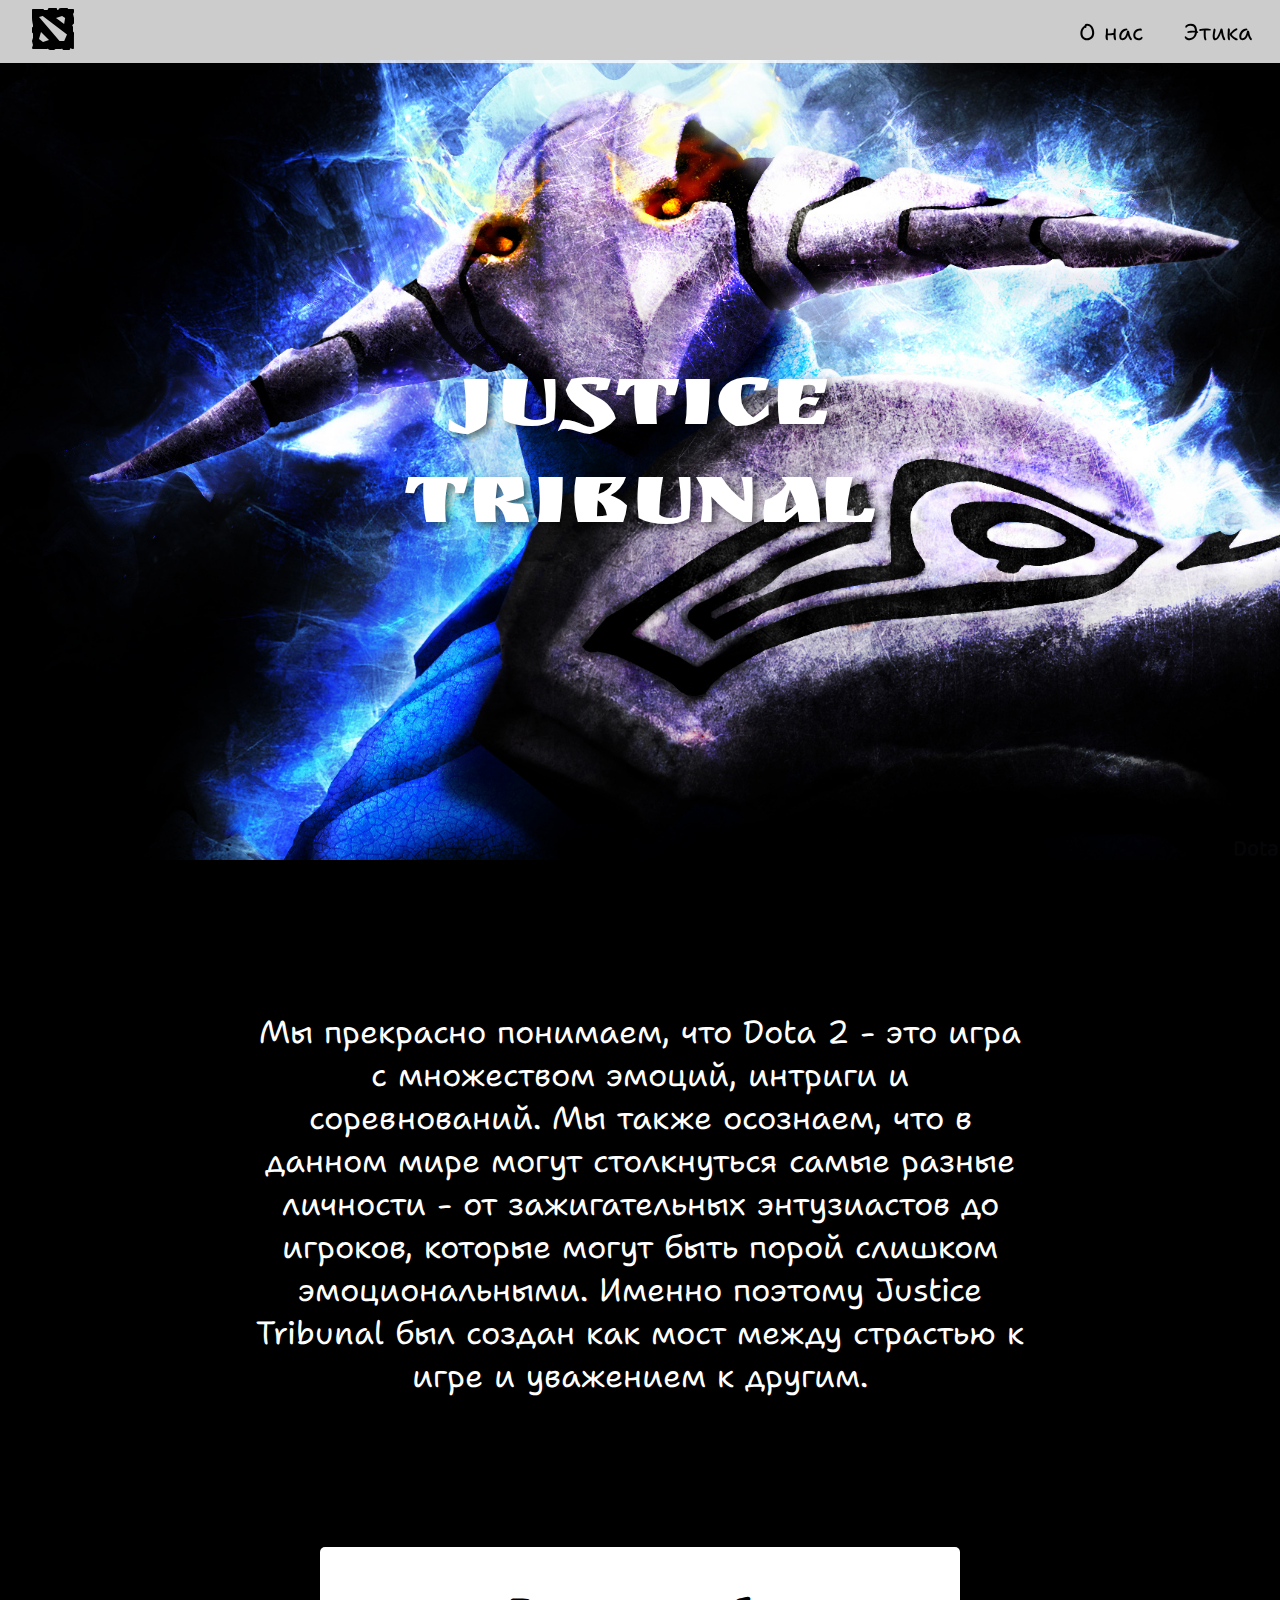
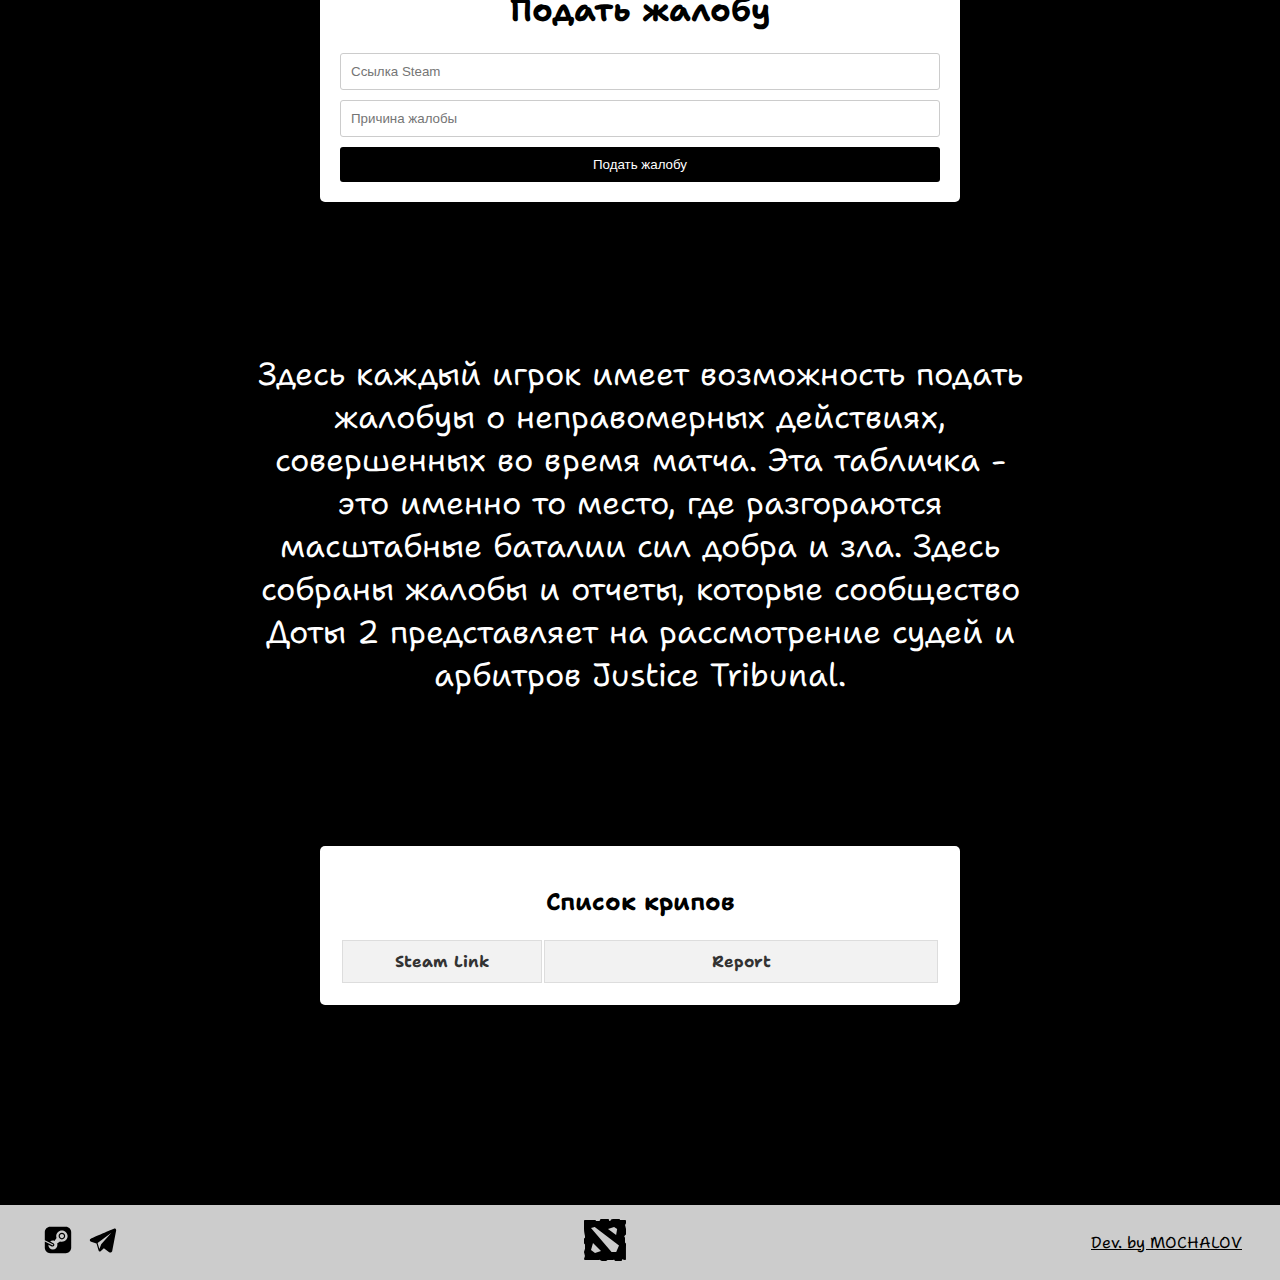
<file: index.html>
<!DOCTYPE html>
<html lang="ru">
<head>
    <meta charset="UTF-8">
    <meta http-equiv="X-UA-Compatible" content="IE=edge">
    <meta name="viewport" content="width=device-width, initial-scale=1.0">
    <title>Justice Tribunal</title>
    
    <link rel="stylesheet" href="styles.css">
    <link rel="shortcut icon"href="main.ico">

    <link rel="preconnect" href="https://fonts.googleapis.com">
    <link rel="preconnect" href="https://fonts.gstatic.com" crossorigin>
    <link href="https://fonts.googleapis.com/css2?family=Ruslan+Display&display=swap" rel="stylesheet">

    <link rel="preconnect" href="https://fonts.googleapis.com">
    <link rel="preconnect" href="https://fonts.gstatic.com" crossorigin>
    <link href="https://fonts.googleapis.com/css2?family=Shantell+Sans:wght@300&display=swap" rel="stylesheet">
</head>
<body>
    <header>
        <a href="index.html"><img class="header_logo" src="img/ico.svg"></a>
        <ul class="menu">
            <a href="about.html"><li>О нас</li></a>
            <a href="ethics.html"><li>Этика</li></a>
        </ul>
    </header>
    <main>
        <div class="main_img">
            <div class="main_text">
                <p>Justice Tribunal</p>
            </div>
        </div>
        <div class="about">
            <p>
                Мы прекрасно понимаем, что Dota 2 - это игра с множеством эмоций, интриги и соревнований. 
                Мы также осознаем, что в данном мире могут столкнуться самые разные личности - от зажигательных
                энтузиастов до игроков, которые могут быть порой слишком эмоциональными. Именно поэтому Justice Tribunal 
                был создан как мост между страстью к игре и уважением к другим.
            </p>
        </div>
            <div class="container">
                <h1>Подать жалобу</h1>
                <div class="form">
                <input type="text" id="steamLink" placeholder="Ссылка Steam">
                <input type="text" id="complaintReason" placeholder="Причина жалобы">
                <button onclick="submitComplaint()">Подать жалобу</button>
                </div>
            </div>
            <div class="about">
                <p>
                    Здесь каждый игрок имеет возможность подать жалобуы о неправомерных действиях, 
                    совершенных во время матча.

                    Эта табличка - это именно то место, где разгораются масштабные баталии сил добра и зла. Здесь собраны жалобы и отчеты, 
                    которые сообщество Доты 2 представляет на рассмотрение судей и арбитров Justice Tribunal.
                </p>
            </div>
            <div class="container">
                <h2 class="table_title">Список крипов</h2>
                <table>
                    <thead>
                        <tr class="table_tr">
                            <th>Steam Link</th>
                            <th>Report</th>
                        </tr>
                    </thead>
                    <tbody id="data">
                        
                    </tbody>
                </table>
            </div>
    </main>
    <footer>
        <div class="footer_div">
            <ul class="social_ul">
                <a href=""><img class="social_img" src="img/steam.svg"></a>
                <a href=""><img class="social_img" src="img/tg.svg"></a>
            </ul>
            <div class="footer_logo">
                <img class="" src="img/ico.svg" height="50px">
            </div>
            <a class="link_mochalov" href="http://mochalov.tech/" target="_blank">
                <p>Dev. by MOCHALOV</p>
            </a>
        </div>
    </footer>
    <script src="script.js"></script>
</body>
</html>
</file>
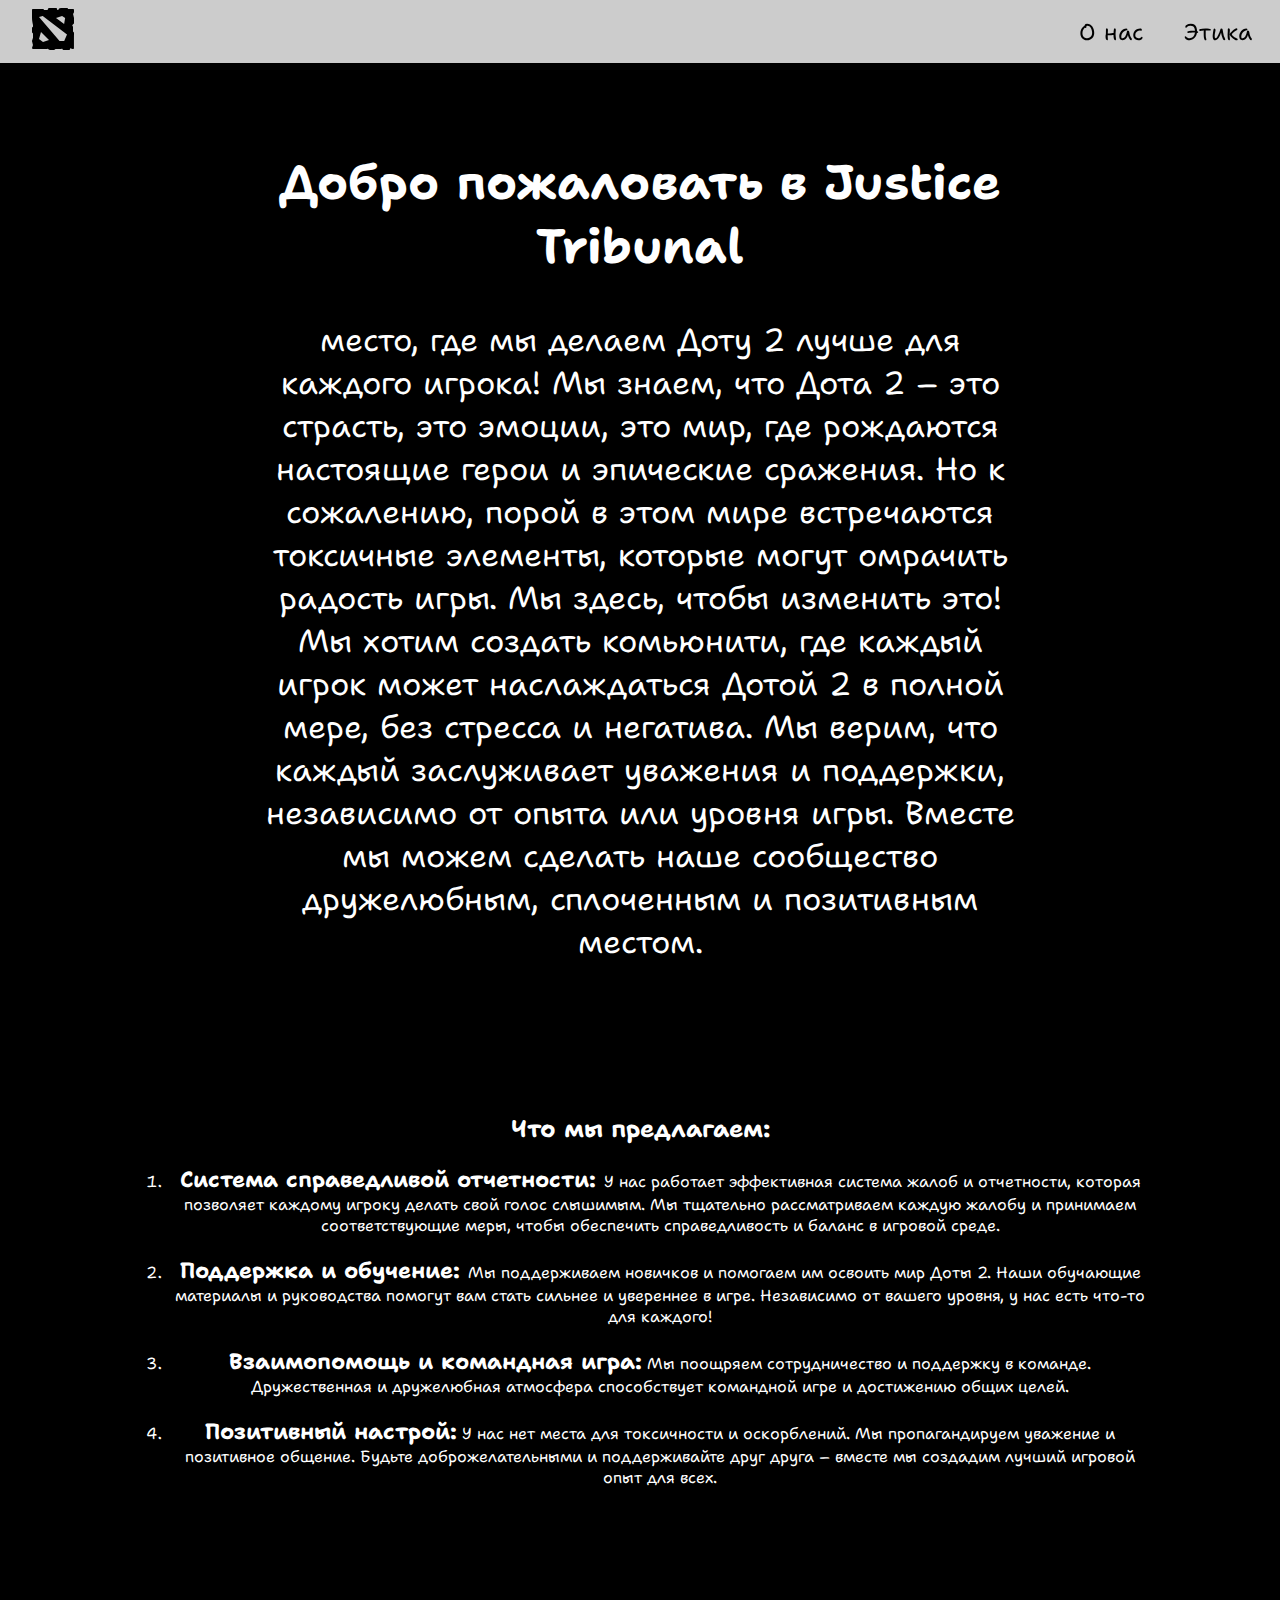
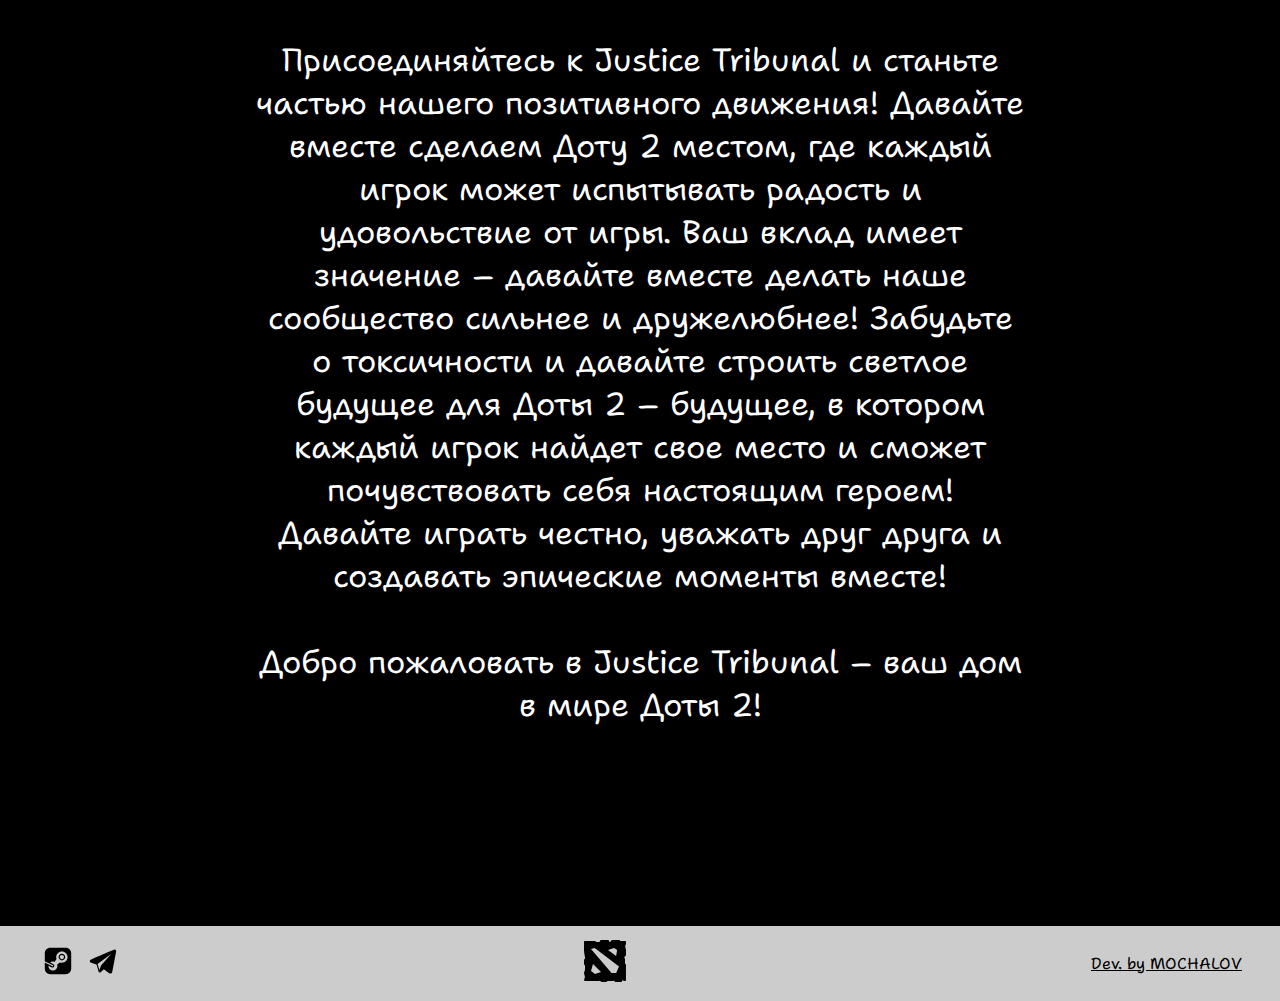
<file: about.html>
<!DOCTYPE html>
<html lang="ru">
<head>
    <meta charset="UTF-8">
    <meta http-equiv="X-UA-Compatible" content="IE=edge">
    <meta name="viewport" content="width=device-width, initial-scale=1.0">
    <title>Justice Tribunal</title>
    
    <link rel="stylesheet" href="styles.css">
    <link rel="shortcut icon"href="main.ico">

    <link rel="preconnect" href="https://fonts.googleapis.com">
    <link rel="preconnect" href="https://fonts.gstatic.com" crossorigin>
    <link href="https://fonts.googleapis.com/css2?family=Ruslan+Display&display=swap" rel="stylesheet">

    <link rel="preconnect" href="https://fonts.googleapis.com">
    <link rel="preconnect" href="https://fonts.gstatic.com" crossorigin>
    <link href="https://fonts.googleapis.com/css2?family=Shantell+Sans:wght@300&display=swap" rel="stylesheet">
</head>
<body>
    <header>
        <a href="index.html"><img class="header_logo" src="img/ico.svg"></a>
        <ul class="menu">
            <a href="about.html"><li>О нас</li></a>
            <a href="ethics.html"><li>Этика</li></a>
        </ul>
    </header>
    <main>
        <div class="ethics_text">
            <h2>Добро пожаловать в Justice Tribunal </h2>
            <p>
                место, где мы делаем Доту 2 лучше для каждого игрока! Мы знаем, что Дота 2 – это страсть, это эмоции, это мир,
                 где рождаются настоящие герои и эпические сражения. Но к сожалению, порой в этом мире встречаются токсичные элементы, 
                 которые могут омрачить радость игры.
                 Мы здесь, чтобы изменить это! Мы хотим создать комьюнити, где каждый игрок может наслаждаться Дотой 2 в полной мере, 
                 без стресса и негатива. Мы верим, что каждый заслуживает уважения и поддержки, независимо от опыта или уровня игры. 
                 Вместе мы можем сделать наше сообщество дружелюбным, сплоченным и позитивным местом.
            </p>
        </div>
        <div class="recomendation">
            <h2>Что мы предлагаем:</h2>
            <ul>
                <li><b>Система справедливой отчетности: </b> У нас работает эффективная система жалоб и отчетности, которая позволяет 
                    каждому игроку делать свой голос слышимым. Мы тщательно рассматриваем каждую жалобу и принимаем соответствующие меры, 
                    чтобы обеспечить справедливость и баланс в игровой среде.</li>
                <li><b>Поддержка и обучение: </b> Мы поддерживаем новичков и помогаем им освоить мир Доты 2. Наши обучающие материалы и 
                    руководства помогут вам стать сильнее и увереннее в игре. Независимо от вашего уровня, у нас есть что-то для каждого!</li>
                <li><b>Взаимопомощь и командная игра:</b> Мы поощряем сотрудничество и поддержку в команде. Дружественная и дружелюбная атмосфера 
                    способствует командной игре и достижению общих целей.</li>
                <li><b>Позитивный настрой:</b> У нас нет места для токсичности и оскорблений. Мы пропагандируем уважение и позитивное общение. 
                    Будьте доброжелательными и поддерживайте друг друга – вместе мы создадим лучший игровой опыт для всех.</li>
            </ul>
        </div>
        <div class="ethics_text">
            <p>
                Присоединяйтесь к Justice Tribunal и станьте частью нашего позитивного движения! Давайте вместе сделаем Доту 2 местом, где 
                каждый игрок может испытывать радость и удовольствие от игры. Ваш вклад имеет значение – давайте вместе делать наше сообщество 
                сильнее и дружелюбнее! Забудьте о токсичности и давайте строить светлое будущее для Доты 2 – будущее, в котором каждый игрок найдет 
                свое место и сможет почувствовать себя настоящим героем! Давайте играть честно, уважать друг друга и создавать эпические моменты вместе!
                <br><br>Добро пожаловать в Justice Tribunal – ваш дом в мире Доты 2!
            </p>
        </div>
    </main>
    <footer>
        <div class="footer_div">
            <ul class="social_ul">
                <a href=""><img class="social_img" src="img/steam.svg"></a>
                <a href=""><img class="social_img" src="img/tg.svg"></a>
            </ul>
            <div class="footer_logo">
                <img class="" src="img/ico.svg" height="50px">
            </div>
            <a class="link_mochalov" href="http://mochalov.tech/" target="_blank">
                <p>Dev. by MOCHALOV</p>
            </a>
        </div>
    </footer>
    <script src="script.js"></script>
</body>
</html>
</file>
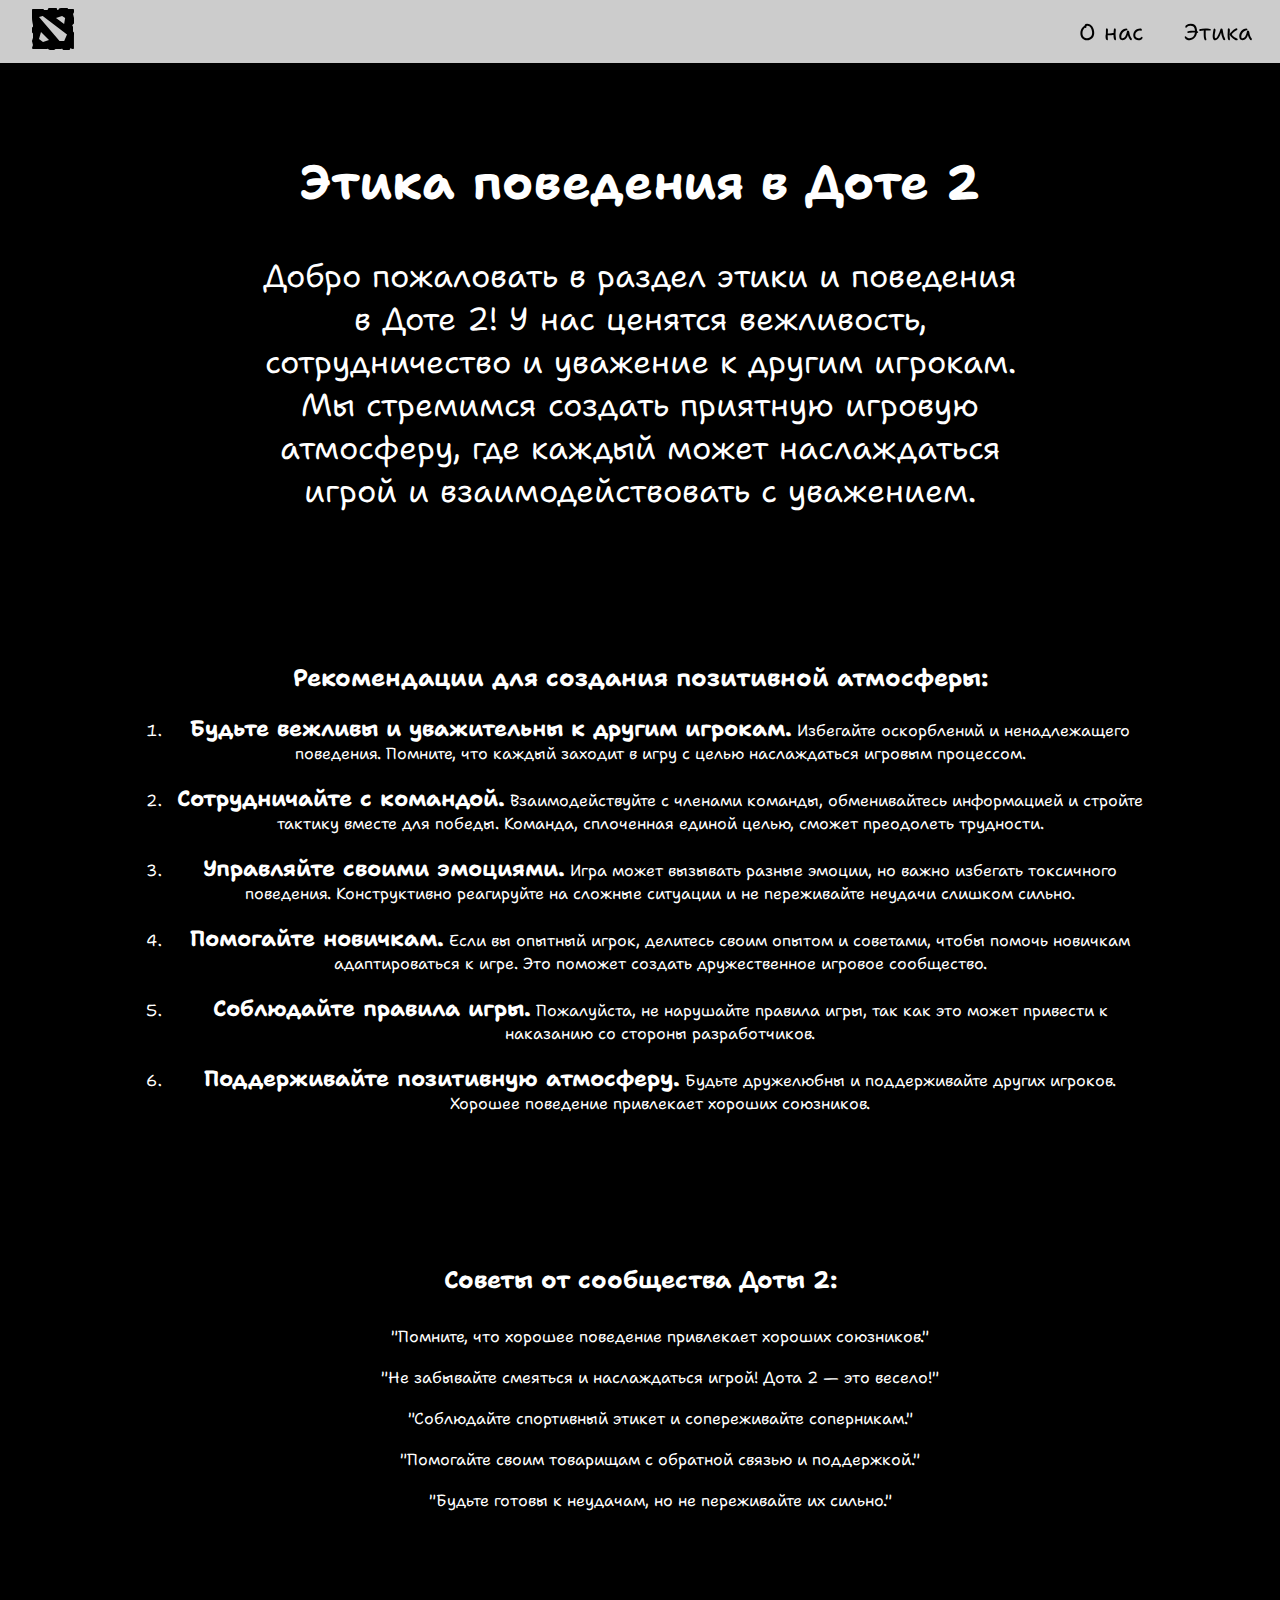
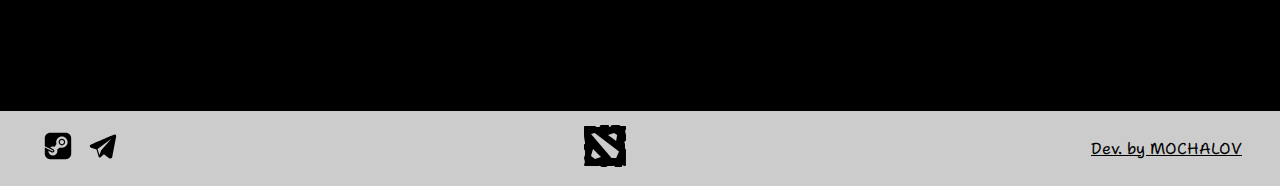
<file: ethics.html>
<!DOCTYPE html>
<html lang="ru">
<head>
    <meta charset="UTF-8">
    <meta http-equiv="X-UA-Compatible" content="IE=edge">
    <meta name="viewport" content="width=device-width, initial-scale=1.0">
    <title>Justice Tribunal</title>
    
    <link rel="stylesheet" href="styles.css">
    <link rel="shortcut icon"href="main.ico">

    <link rel="preconnect" href="https://fonts.googleapis.com">
    <link rel="preconnect" href="https://fonts.gstatic.com" crossorigin>
    <link href="https://fonts.googleapis.com/css2?family=Ruslan+Display&display=swap" rel="stylesheet">

    <link rel="preconnect" href="https://fonts.googleapis.com">
    <link rel="preconnect" href="https://fonts.gstatic.com" crossorigin>
    <link href="https://fonts.googleapis.com/css2?family=Shantell+Sans:wght@300&display=swap" rel="stylesheet">
</head>
<body>
    <header>
        <a href="index.html"><img class="header_logo" src="img/ico.svg"></a>
        <ul class="menu">
            <a href="about.html"><li>О нас</li></a>
            <a href="ethics.html"><li>Этика</li></a>
        </ul>
    </header>
    <main>
        <div class="ethics_text">
            <h2>Этика поведения в Доте 2</h2>
            <p>
                Добро пожаловать в раздел этики и поведения в Доте 2! У нас ценятся вежливость, сотрудничество и уважение 
                к другим игрокам. Мы стремимся создать приятную игровую атмосферу, где каждый может наслаждаться игрой и 
                взаимодействовать с уважением.
            </p>
        </div>
        <div class="recomendation">
            <h2>Рекомендации для создания позитивной атмосферы:</h2>
            <ul>
                <li><b>Будьте вежливы и уважительны к другим игрокам.</b> Избегайте оскорблений и ненадлежащего поведения. Помните, 
                    что каждый заходит в игру с целью наслаждаться игровым процессом.</li>
                <li><b>Сотрудничайте с командой.</b> Взаимодействуйте с членами команды, обменивайтесь информацией и стройте тактику 
                    вместе для победы. Команда, сплоченная единой целью, сможет преодолеть трудности.</li>
                <li><b>Управляйте своими эмоциями.</b> Игра может вызывать разные эмоции, но важно избегать токсичного поведения. 
                    Конструктивно реагируйте на сложные ситуации и не переживайте неудачи слишком сильно.</li>
                <li><b>Помогайте новичкам.</b> Если вы опытный игрок, делитесь своим опытом и советами, чтобы помочь новичкам адаптироваться к игре. 
                    Это поможет создать дружественное игровое сообщество.</li>
                <li><b>Соблюдайте правила игры.</b> Пожалуйста, не нарушайте правила игры, так как это может привести к наказанию со стороны разработчиков.</li>
                <li><b>Поддерживайте позитивную атмосферу.</b> Будьте дружелюбны и поддерживайте других игроков. Хорошее поведение привлекает хороших союзников.</li>
            </ul>
        </div>
        <div class="community_rec">
            <h2>Советы от сообщества Доты 2:</h2>
            <ul>
                <li>"Помните, что хорошее поведение привлекает хороших союзников."</li>
                <li>"Не забывайте смеяться и наслаждаться игрой! Дота 2 — это весело!"</li>
                <li>"Соблюдайте спортивный этикет и сопереживайте соперникам."</li>
                <li>"Помогайте своим товарищам с обратной связью и поддержкой."</li>
                <li>"Будьте готовы к неудачам, но не переживайте их сильно."</li>
            </ul>
        </div>
    </main>
    <footer>
        <div class="footer_div">
            <ul class="social_ul">
                <a href=""><img class="social_img" src="img/steam.svg"></a>
                <a href=""><img class="social_img" src="img/tg.svg"></a>
            </ul>
            <div class="footer_logo">
                <img class="" src="img/ico.svg" height="50px">
            </div>
            <a class="link_mochalov" href="http://mochalov.tech/" target="_blank">
                <p>Dev. by MOCHALOV</p>
            </a>
        </div>
    </footer>
    <script src="script.js"></script>
</body>
</html>
</file>
<file: styles.css>
body{
background-color: #000000;
color: #ffffff;
font-family: 'Shantell Sans', cursive;
margin: 0;
}

header {
    display: flex;
    justify-content: space-between;
    align-items: center; /* Выравниваем элементы вертикально по центру */
    background-color: rgba(255, 255, 255, 0.8); /* Прозрачный фон белого цвета */
    padding: 4px 8px; /* Добавляем немного отступов для визуального улучшения */
    position: fixed; /* Фиксируем хедер на экране */
    top: 0; /* Размещаем хедер вверху страницы */
    left: 0;
    right: 0;
    z-index: 999; /* Устанавливаем z-index для уверенности, что хедер будет на переднем плане */
  }
  
  .header_logo {
    margin-left: 20px;
    height: 50px; /* Задайте желаемую высоту и ширину вашего логотипа */
    width: auto; /* Чтобы сохранить пропорции логотипа */
  }
  
  .menu {
    list-style-type: none;
    font-family: 'Shantell Sans', cursive;
    display: flex;
    gap: 20px;
    margin: 0; /* Убираем отступы сверху и снизу у меню */
  }
  
  .menu a {
    margin-right: 20px;
    text-decoration: none; /* Убираем подчеркивание для ссылок внутри меню */
    font-family: 'Shantell Sans', cursive;
    color:  #000000;
    font-size: 23px;
  }

main{
    margin-top: 60px;
}
.main_img {
    position: relative;
    width: 100%;
    height: 800px; 
    background-image: url('img/background_img.jpeg'); 
    background-size: cover;
    background-position: center;
  }
  
  .main_text {
    font-family: 'Ruslan Display', cursive;
    position: absolute;
    top: 50%; 
    left: 50%; 
    transform: translate(-50%, -50%); 
    text-align: center;
    font-size: 90px; 
    color: #fff; 
    text-shadow: 4px 4px 7px rgba(0, 0, 0, 0.5);
}

.about{
    text-align: center;
    font-size: xx-large;
    margin-top: 150px;
    margin-right: 20%;
    margin-left: 20%;
}

.ethics_text{
    text-align: center;
    font-size: xx-large;
    margin-top: 150px;
    margin-right: 20%;
    margin-left: 20%;
}
.ethics_text h2{
    text-align: center;
    color: #ffffff;
}

.recomendation{
    text-align: center;
    margin-top: 150px;
    margin-right: 10%;
    margin-left: 10%;
}
.recomendation h2{
    text-align: center;
    color: #ffffff;
}

.recomendation ul{
    list-style-type: decimal;
}

.recomendation li{
    margin-top: 20px;
}   

.recomendation b{
    font-size: 22px;
}

.community_rec{
    text-align: center;
    margin-top: 150px;
    margin-right: 20%;
    margin-left: 20%;
}
.community_rec h2{
    text-align: center;
    color: #ffffff;
}

.community_rec ul{
margin-top: 30px;
}

.community_rec li{
    list-style-type: none;
    margin-top: 20px;
}

.container {
    max-width: 600px;
    margin: 100px auto;
    padding: 20px;
    background-color: #fff;
    border-radius: 5px;
    box-shadow: 0 0 10px rgba(0, 0, 0, 0.8);
    margin-top: 150px;
  }

  .container h1 {
    text-align: center;
    color: #000000;
}

.table_title {
    text-align: center;
    color: #000000;
}

table {
    width: 100%;
    margin: 0 auto;
    table-layout: fixed; /* Фиксируем ширину таблицы */
}

th, td {
    border: 1px solid #ddd;
    padding: 10px;
    color: #333;
    overflow-wrap: break-word; /* Разрешаем перенос длинных слов на новую строку */
}

th {
    background-color: #f2f2f2;
    color: #333;
}

tr:hover {
    background-color: #f5f5f5;
}

/* Задаем фиксированную ширину для столбца "Steam Link" */
th:nth-child(1), td:nth-child(1) {
    width: 30%;
    max-width: 200px; /* Ограничиваем максимальную ширину ссылки */
    white-space: nowrap; /* Запрещаем перенос текста на новую строку */
    overflow: hidden;
    text-overflow: ellipsis; /* Если содержимое не помещается, отображаем многоточие */
    max-height: 200px;
}

/* Задаем стиль для столбца "Report" */
#data .report_cell {
    width: 70%;
    word-wrap: break-word; /* Разрешаем перенос длинных слов на новую строку */
    max-height: 400px;
}
  .form {
    display: flex;
    flex-direction: column;
    margin-top: 20px;
  }

  input[type="text"] {
    margin-bottom: 10px;
    padding: 10px;
    border: 1px solid #ccc;
    border-radius: 3px;
  }
  
  button {
    padding: 10px;
    background-color: #000000;
    color: #fff;
    border: none;
    border-radius: 3px;
    cursor: pointer;
  }
  
  button:hover {
    background-color: #040506;
  }

  .footer_div{
    margin-top: 200px;
    display: flex;
    justify-content: space-between;
    align-items: center; /* Выравниваем элементы вертикально по центру */
    background-color: rgba(255, 255, 255, 0.8); /* Прозрачный фон белого цвета */
    padding: 4px 8px; /* Добавляем немного отступов для визуального улучшения */
  }

  .social_ul{
    padding: 0;
    display: flex;
    gap: 15px;
    margin-left: 35px;
  }
  .social_img{
    height: 30px;
  }

  .link_mochalov{
    font-family: 'Shantell Sans', cursive;
    color: #000000;
    font-size: medium;
    margin-right: 30px;
  }
</file>
